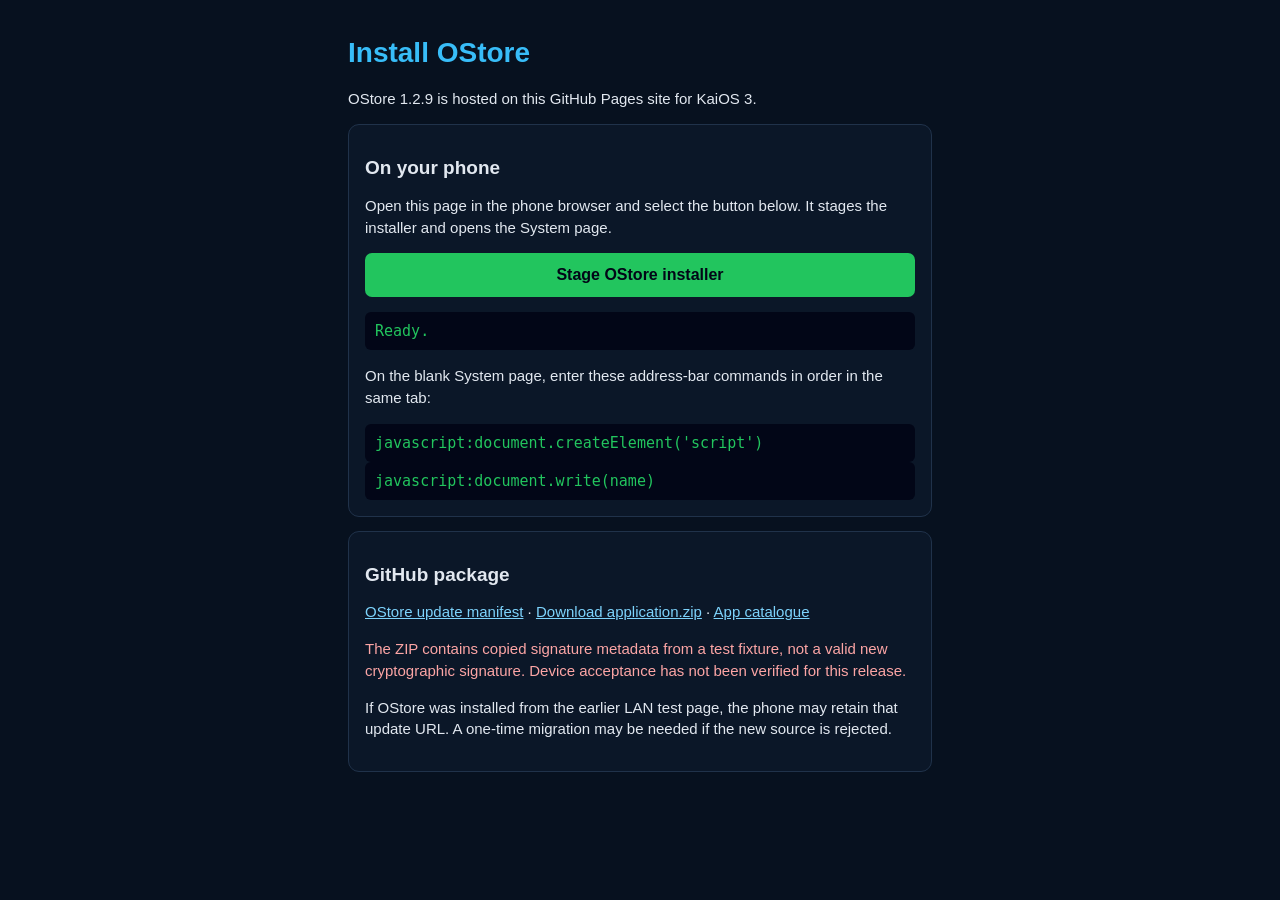
<file: index.html>
<!doctype html>
<html lang="en">
<head>
<meta charset="utf-8">
<meta name="viewport" content="width=device-width,initial-scale=1">
<title>Install OStore for KaiOS 3</title>
<style>
*{box-sizing:border-box}body{margin:0;background:#07111f;color:#e2e8f0;font:15px Arial,sans-serif}
main{max-width:620px;margin:auto;padding:18px}h1{color:#38bdf8;font-size:28px}h2{font-size:19px}
.panel{background:#0b1728;border:1px solid #20324a;border-radius:11px;padding:16px;margin:14px 0}
p,li{line-height:1.45}button{width:100%;padding:13px;border:0;border-radius:7px;background:#22c55e;color:#020617;font-weight:bold;font-size:16px}
button:disabled{opacity:.55}code,pre{display:block;white-space:pre-wrap;word-break:break-word;padding:10px;background:#020617;color:#22c55e;border-radius:6px}
a{color:#7dd3fc}.warn{color:#fca5a5}
</style>
</head>
<body>
<main>
  <h1>Install OStore</h1>
  <p>OStore 1.2.9 is hosted on this GitHub Pages site for KaiOS 3.</p>
  <section class="panel">
    <h2>On your phone</h2>
    <p>Open this page in the phone browser and select the button below. It stages the installer and opens the System page.</p>
    <button id="stage" type="button">Stage OStore installer</button>
    <pre id="status" role="status" aria-live="polite">Ready.</pre>
    <p>On the blank System page, enter these address-bar commands in order in the same tab:</p>
    <code>javascript:document.createElement('script')</code>
    <code>javascript:document.write(name)</code>
  </section>
  <section class="panel">
    <h2>GitHub package</h2>
    <p><a href="Apps-directory/OStore/update.webmanifest">OStore update manifest</a> · <a href="Apps-directory/OStore/application.zip">Download application.zip</a> · <a href="webapps.json">App catalogue</a></p>
    <p class="warn">The ZIP contains copied signature metadata from a test fixture, not a valid new cryptographic signature. Device acceptance has not been verified for this release.</p>
    <p>If OStore was installed from the earlier LAN test page, the phone may retain that update URL. A one-time migration may be needed if the new source is rejected.</p>
  </section>
</main>
<script>
(function () {
  "use strict";
  var button = document.getElementById("stage");
  var status = document.getElementById("status");
  function get(path, done) {
    var request = new XMLHttpRequest();
    request.open("GET", new URL(path, location.href).href + "?v=1.2.9", true);
    request.onload = function () {
      if (request.status < 200 || request.status >= 300 || !request.responseText) {
        done(new Error("Could not load " + path + ": HTTP " + request.status));
      } else { done(null, request.responseText); }
    };
    request.onerror = function () { done(new Error("Could not load " + path)); };
    request.send();
  }
  button.onclick = function () {
    button.disabled = true;
    status.textContent = "Loading GitHub installer scripts…";
    get("appsmanager.js", function (error, client) {
      if (error) { status.textContent = error.message; button.disabled = false; return; }
      get("ostore-installer.js", function (installerError, installer) {
        if (installerError) { status.textContent = installerError.message; button.disabled = false; return; }
        var payload = client + "\n" + installer;
        if (payload.toLowerCase().indexOf("</scr" + "ipt") !== -1) {
          status.textContent = "Installer script cannot be staged safely.";
          button.disabled = false;
          return;
        }
        window.name = "<script>" + payload + "<" + "/script>";
        if (window.name.length !== payload.length + 17) {
          status.textContent = "The phone did not retain the full installer.";
          button.disabled = false;
          return;
        }
        status.textContent = "Installer staged. Opening the System page…";
        location.href = "http://system.localhost/proxy.html";
      });
    });
  };
}());
</script>
</body>
</html>
</file>
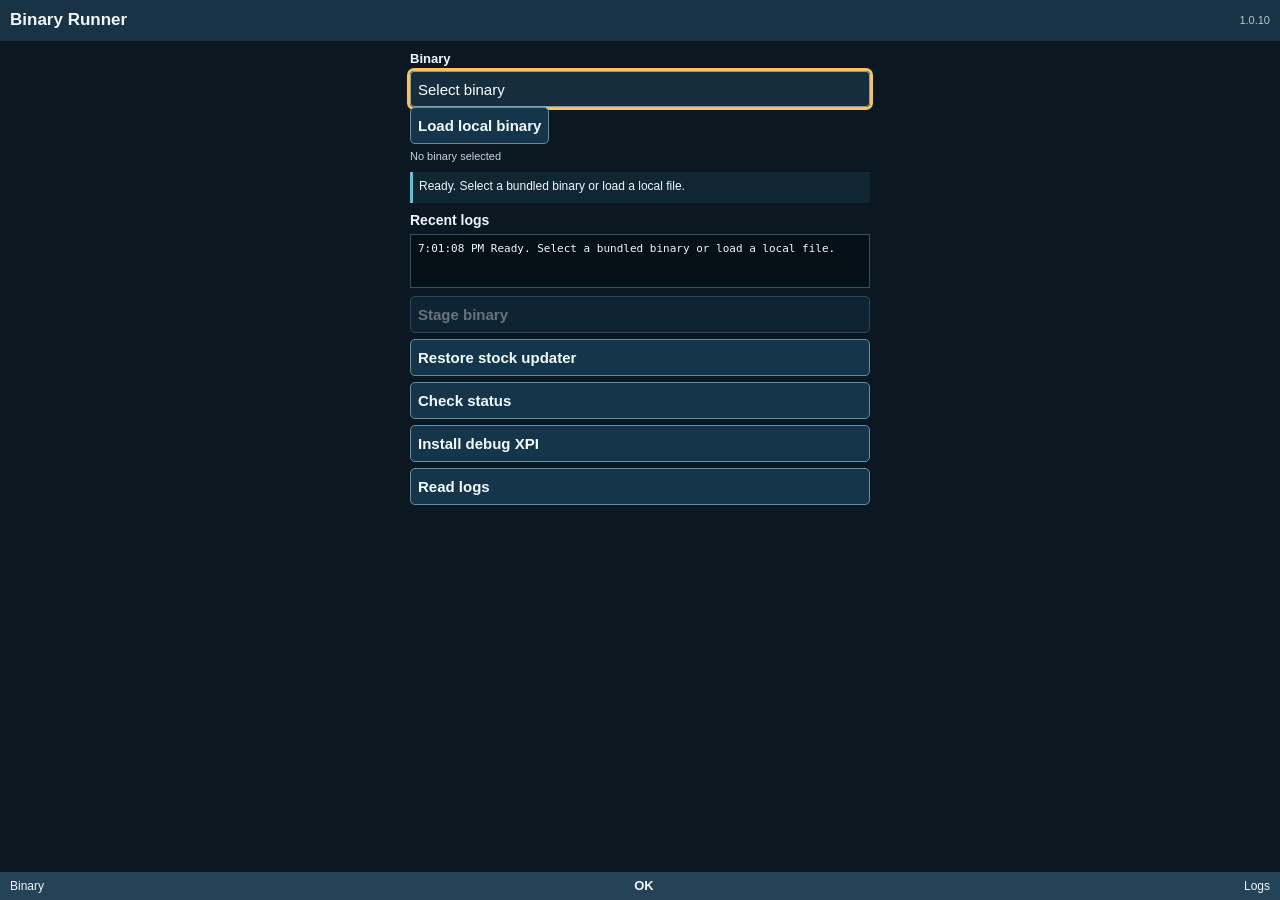
<file: Apps-directory/Binary-Runner/source/index.html>
<!doctype html>
<html lang="en"><head>
<meta charset="utf-8"><meta name="viewport" content="width=device-width, initial-scale=1, maximum-scale=1">
<meta name="theme-color" content="#0b1822">
<title>Binary Runner</title>
<link rel="manifest" href="manifest.webmanifest"><link rel="stylesheet" href="style.css">
<script src="runner.js" defer></script>
</head><body>
<header><strong>Binary Runner</strong><span class="version">1.0.10</span></header>
<main>
 <label for="open-choice">Binary</label>
 <button type="button" id="open-choice" disabled>Select binary</button>
 <select id="choice" aria-label="Bundled binary" aria-describedby="detail" tabindex="-1" hidden disabled><option value="">Loading binaries...</option></select>
 <button type="button" id="local">Load local binary</button>
 <input type="file" id="local-file" class="file-input" tabindex="-1" aria-label="Choose a local binary">
 <div class="meta" id="detail">Select a binary.</div>
 <div class="status" id="status" role="status" aria-live="polite">Loading...</div>
 <section><h2>Recent logs</h2><pre id="log" aria-label="Recent logs" role="log">Ready.</pre></section>
 <div class="actions">
  <button type="button" id="stage" disabled>Stage binary</button>
  <button type="button" id="restore">Restore stock updater</button>
  <button type="button" id="inspect">Check status</button>
  <button type="button" id="debug">Install debug XPI</button>
  <button type="button" id="refresh-logs">Read logs</button>
 </div>
</main>
<footer><span id="soft-left">Binary</span><strong>OK</strong><span id="soft-right">Logs</span></footer>
</body></html>
</file>
<file: Apps-directory/Binary-Runner/source/style.css>
:root{color-scheme:dark}*{box-sizing:border-box}html,body{padding:0;margin:0;height:100%;background:#0b1822;color:#eff7fb;font:15px/1.35 Arial,sans-serif}body{display:flex;flex-direction:column}header{flex:none;display:flex;align-items:center;justify-content:space-between;padding:9px 10px;background:#183343;font-size:17px}header .version{font-size:11px;color:#b5cbd5}main{flex:1;min-height:0;overflow-y:auto;padding:9px 10px 14px}label{display:block;font-size:13px;font-weight:bold;margin-bottom:4px}button#open-choice,select#choice{width:100%;font:15px Arial;background:#162d3d;color:white;border:1px solid #839baa;border-radius:4px;padding:7px;min-height:36px}select#choice[hidden]{display:none}select#choice:focus{outline:3px solid #fbc357;background:#225976}.file-input{position:absolute;width:1px;height:1px;opacity:0;overflow:hidden;pointer-events:none}.meta{font-size:11px;color:#c4d6df;margin:5px 0 7px;overflow-wrap:anywhere}.actions{margin-top:8px;display:flex;flex-direction:column;gap:6px}button{background:#15364a;color:#f2fbff;border:1px solid #5f90a7;border-radius:5px;font:bold 15px Arial;min-height:37px;padding:7px;text-align:left}button:disabled{opacity:.4}button:focus{outline:3px solid #fbc357;outline-offset:0;background:#225976}.status{margin-top:8px;border-left:3px solid #59c5d4;padding:6px;background:#102633;font-size:12px;min-height:31px;white-space:pre-wrap;overflow-wrap:anywhere}section{margin-top:8px}h2{font-size:14px;margin:0 0 4px}pre{font:11px/1.35 monospace;border:1px solid #335264;background:#061017;padding:7px;margin:0;white-space:pre-wrap;overflow-wrap:anywhere;min-height:54px;max-height:100px;overflow-y:auto}footer{height:28px;flex:none;display:flex;align-items:center;justify-content:space-between;background:#244356;padding:0 10px;font-size:12px}footer strong{font-size:13px}@media(min-width:400px){main{max-width:480px;width:100%;margin:0 auto}pre{max-height:220px}}
</file>
